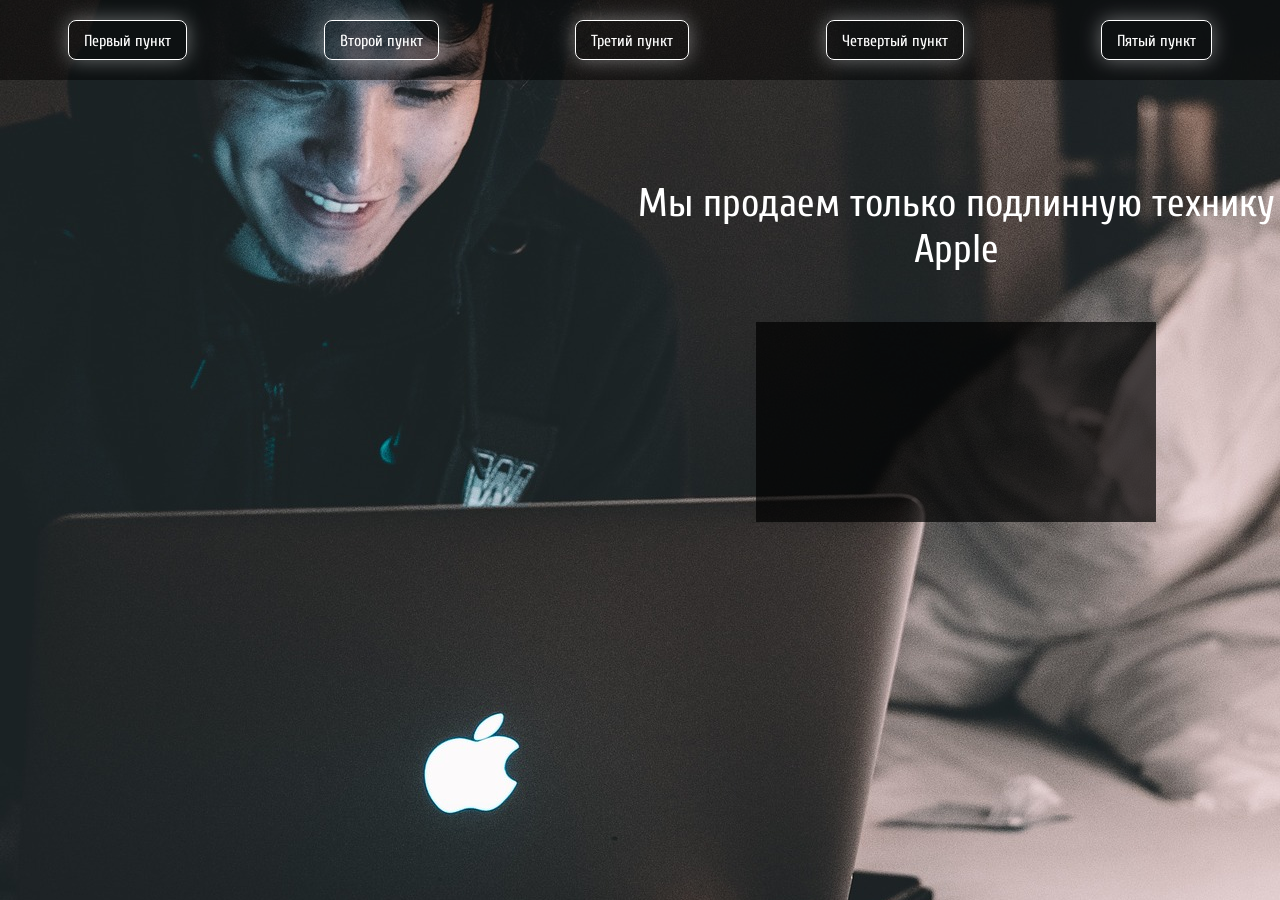
<file: lesson_5/index.html>
<!DOCTYPE html>
<html lang="ru">
  <head>
    <meta charset="utf-8">
    <meta http-equiv="X-UA-Compatible" content="IE=edge">
   	<title>Apple</title>
    <link href="https://fonts.googleapis.com/css?family=Cuprum:400,700&amp;subset=cyrillic" rel="stylesheet">
   	<link rel="stylesheet" href="css/style.css">
  </head>
  <body>
	 <header>
     <nav>
       <ul class="menu">
         <li class="menu-item">Первый пункт</li>
         <li class="menu-item">Третий пункт</li>
         <li class="menu-item">Второй пункт</li>
         <li class="menu-item">Четвертый пункт</li>
       </ul>
     </nav>
   </header>
    <div class="column"></div>
    <div class="column">
      <div class="title" id="title"> 
        Мы продаем только технику Apple
      </div>
      <div class="adv">
        Это назойливая реклама, которую нужно удалить
      </div>
      <div class="prompt" id="prompt">
      </div>
    </div>

	<script src="js/script.js"></script>

  </body>
</html>
</file>
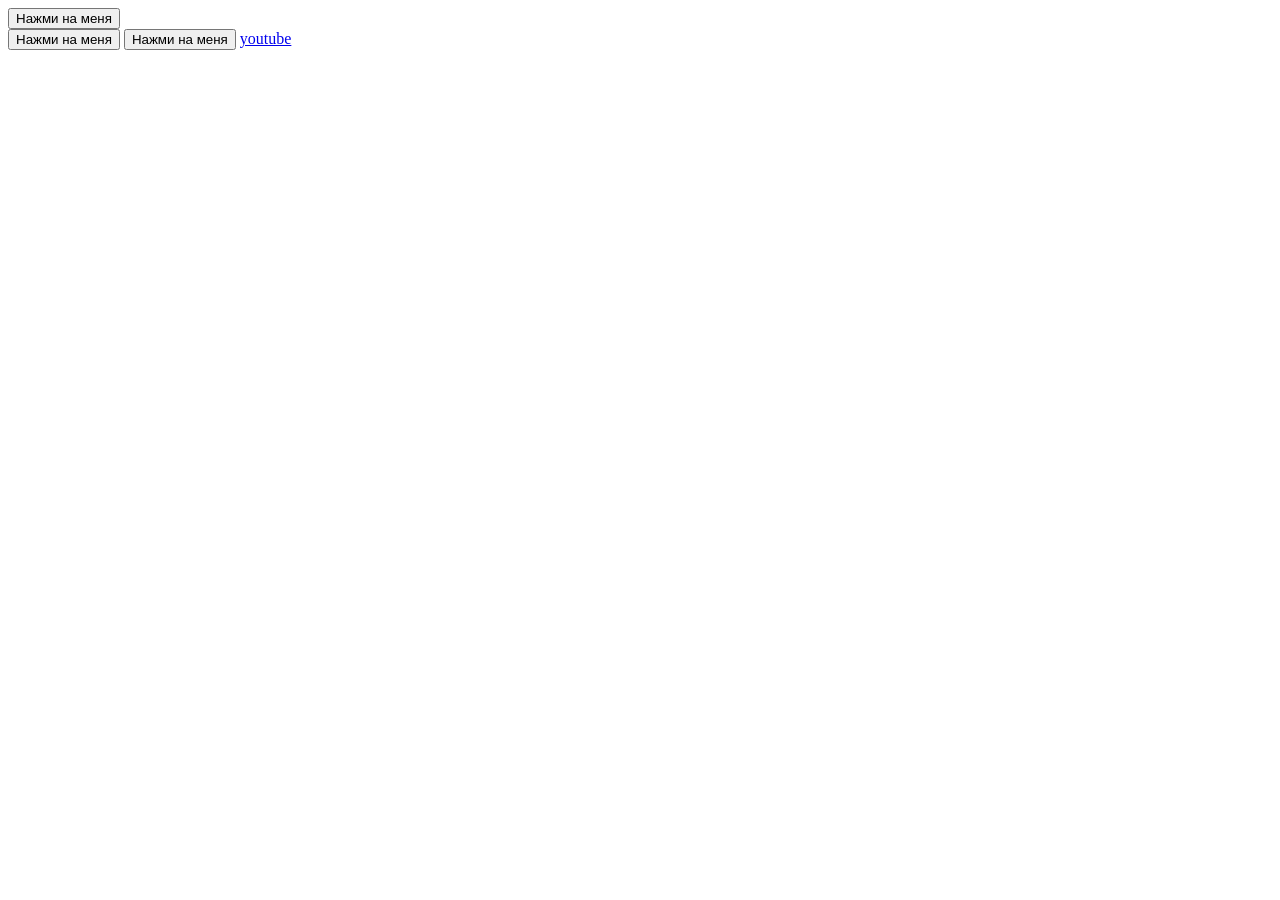
<file: lesson_6/preview/index.html>
<!DOCTYPE html>
<html lang="en">

<head>
    <meta charset="UTF-8">
    <meta http-equiv="X-UA-Compatible" content="IE=edge">
    <meta name="viewport" content="width=device-width, initial-scale=1.0">
    <title>Document</title>
</head>

<body>
    <div class="wrapper">
        <button id="btn">Нажми на меня</button>
    </div>
    <button>Нажми на меня</button>
    <button>Нажми на меня</button>
    <a href="https://youtube.com" target="_blank">youtube</a>
    <script src="script.js"></script>
</body>

</html>
</file>
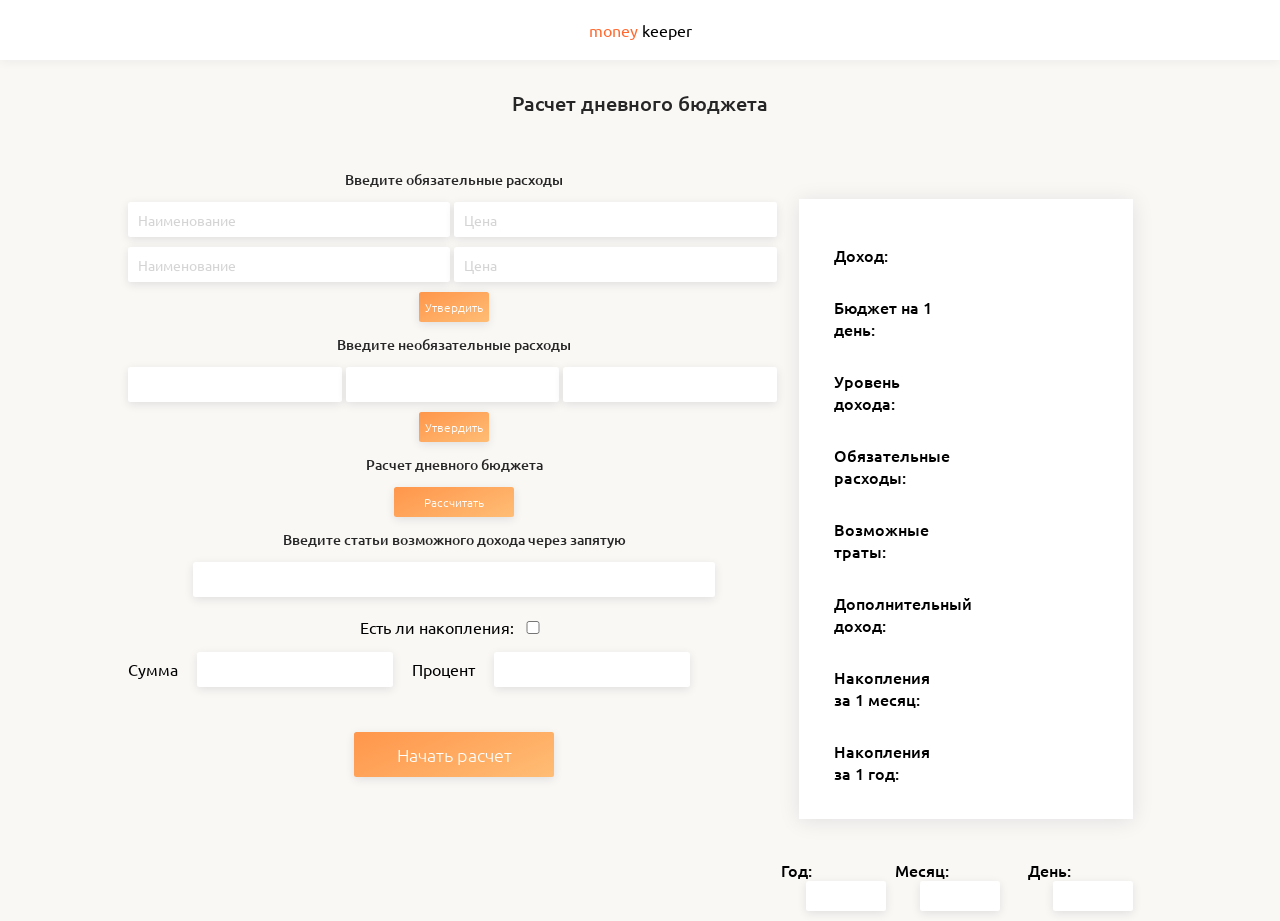
<file: lesson_6/src/index.html>
<!DOCTYPE html>
<html lang="en">

<head>
    <meta charset="UTF-8">
    <meta name="viewport" content="width=device-width, initial-scale=1.0">
    <meta http-equiv="X-UA-Compatible" content="ie=edge">
    <title>Document</title>
    <link href="https://fonts.googleapis.com/css?family=Ubuntu:300,400,500,700&amp;subset=cyrillic" rel="stylesheet">
    <link rel="stylesheet" href="css/style.css">
</head>

<body>
    <div class="app">
        <div class="logo">
            <span>money</span> keeper
        </div>
        <div class="title">
            Расчет дневного бюджета
        </div>
        <div class="main">
            <div class="data">
                <div class="choose-expenses">Введите обязательные расходы</div>
                <input class="expenses-item" type="text" id="expenses_1" placeholder="Наименование">
                <input class="expenses-item" type="text" id="expenses_2" placeholder="Цена">
                <input class="expenses-item" type="text" id="expenses_3" placeholder="Наименование">
                <input class="expenses-item" type="text" id="expenses_4" placeholder="Цена">
                <button class="expenses-item-btn">Утвердить</button>

                <div class="optionalexpenses">Введите необязательные расходы</div>
                <input class="optionalexpenses-item" type="text" id="optionalexpenses_1">
                <input class="optionalexpenses-item" type="text" id="optionalexpenses_2">
                <input class="optionalexpenses-item" type="text" id="optionalexpenses_3">
                <button class="optionalexpenses-btn">Утвердить</button>

                <div class="count-budget">Расчет дневного бюджета</div>
                <button class="count-budget-btn">Рассчитать</button>

                <div class="choose-income-label">Введите статьи возможного дохода через запятую</div>
                <input class="choose-income" type="text" id="income">

                <div class="checksavings">Есть ли накопления:
                    <input id="savings" type="checkbox" />
                </div>
                <label for="sum">Сумма</label>
                <input class="choose-sum" id="sum" type="text">
                <label for="percent">Процент</label>
                <input class="choose-percent" id="percent" type="text">

                <div class="open">
                    <button class="start" id="start">Начать расчет</button>
                </div>
            </div>
            <div class="result">
                <div class="result-table">
                    <div class="budget">Доход: </div>
                    <div class="budget-value"></div>

                    <div class="daybudget">Бюджет на 1 день: </div>
                    <div class="daybudget-value"></div>

                    <div class="level">Уровень дохода: </div>
                    <div class="level-value"></div>

                    <div class="expenses">Обязательные расходы: </div>
                    <div class="expenses-value"></div>

                    <div class="optionalexpenses">Возможные траты: </div>
                    <div class="optionalexpenses-value"></div>

                    <div class="income">Дополнительный доход: </div>
                    <div class="income-value"></div>

                    <div class="monthsavings">Накопления за 1 месяц:</div>
                    <div class="monthsavings-value"></div>

                    <div class="yearsavings">Накопления за 1 год:</div>
                    <div class="yearsavings-value"></div>
                </div>
                <div class="time-data">
                    <div class="year">
                        Год:
                        <input class="year-value" type="text" readonly>
                    </div>
                    <div class="month">
                        Месяц:
                        <input class="month-value" type="text" readonly>
                    </div>
                    <div class="day">
                        День:
                        <input class="day-value" type="text" readonly>
                    </div>
                </div>
            </div>
        </div>
    </div>
    <script src="js/main.js"></script>
</body>

</html>
</file>
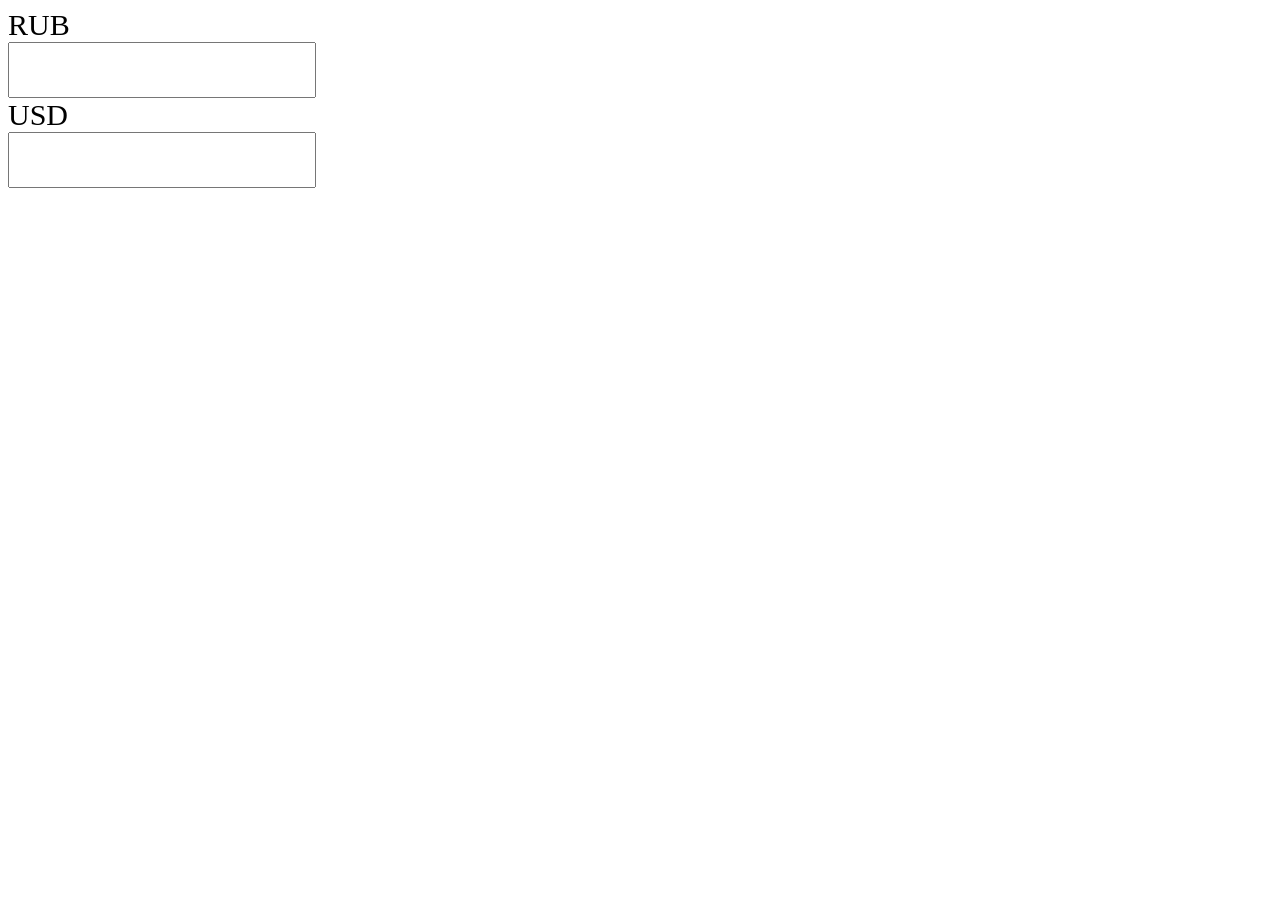
<file: lesson_7/calc/index.html>
<!DOCTYPE html>
<html lang="en">

<head>
    <meta charset="UTF-8">
    <meta http-equiv="X-UA-Compatible" content="IE=edge">
    <meta name="viewport" content="width=device-width, initial-scale=1.0">
    <title>Document</title>
    <style>
        label {
            display: block;
            font-size: 30px;
        }
        
        input {
            width: 300px;
            height: 50px;
            font-size: 30px;
        }
    </style>
</head>

<body>
    <label for="rub">RUB</label>
    <input id="rub" type="text">
    <label for="usd">USD</label>
    <input id="usd" type="text">
    <script src="js/script.js"></script>
</body>

</html>
</file>
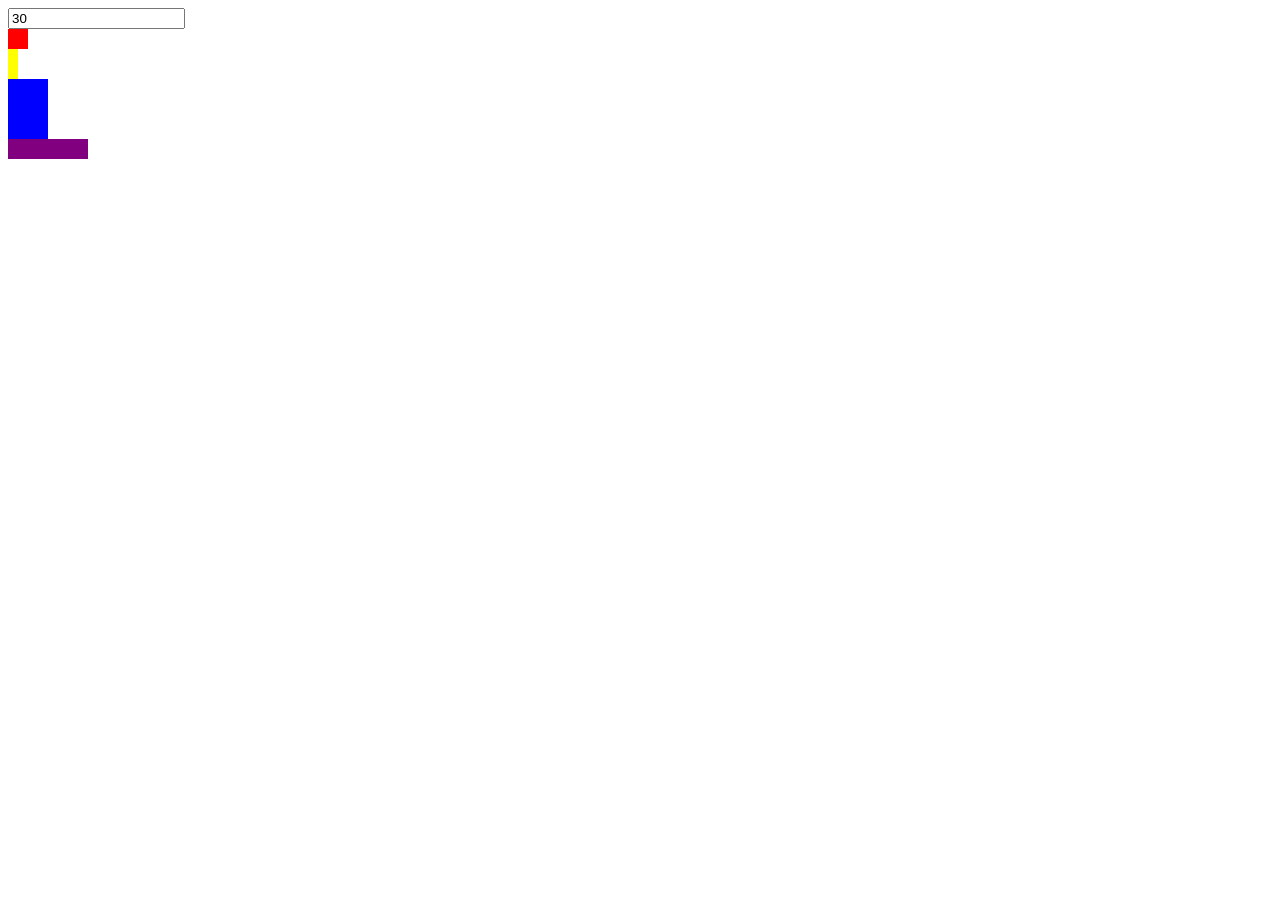
<file: lesson_7/yoga/showUser.html>
<!DOCTYPE html>
<html lang="en">

<head>
    <meta charset="UTF-8">
    <meta http-equiv="X-UA-Compatible" content="IE=edge">
    <meta name="viewport" content="width=device-width, initial-scale=1.0">
    <title>Document</title>
</head>

<body>
    <input id="age" value="30">
    <script src="js/showUser.js"></script>
    <script src="js/hometask.js"></script>
</body>

</html>
</file>
<file: lesson_5/css/style.css>
* {
    margin: 0;
    padding: 0;
    box-sizing: border-box;
}

body {
    height: 670px;
    background: url(../img/apple.jpg) center no-repeat;
    -webkit-background-size: cover;
    background-size: cover;
    padding-top: 180px;
    font-family: "Cuprum"
}

header {
    position: fixed;
    top: 0;
    width: 100%;
    height: 80px;
    background-color: rgba(0, 0, 0, .5);
    padding-top: 20px;
}

.menu {
    list-style-type: none;
    display: flex;
    justify-content: space-around;
    align-items: flex-end;
}

.menu-item {
    color: #fff;
    height: 40px;
    line-height: 40px;
    padding-right: 15px;
    padding-left: 15px;
    border: 1px solid #fff;
    border-radius: 8px;
    cursor: pointer;
    box-shadow: 0px 0px 20px rgba(256, 256, 256, .4);
}

.column {
    display: inline-block;
    vertical-align: top;
    width: 50%;
    margin-left: -4px;
    min-height: 500px;
}

.title {
    margin: 0 auto;
    text-align: center;
    font-size: 40px;
    color: #fff;
}

.adv {
    margin: 0 auto;
    height: 100px;
    margin-top: 50px;
    padding-top: 30px;
    width: 300px;
    background-color: #fff;
    text-align: center;
    border: 1px solid black;
}

.prompt {
    margin: 0 auto;
    height: 200px;
    margin-top: 50px;
    padding: 20px;
    width: 400px;
    background-color: rgba(0, 0, 0, .7);
    text-align: center;
    color: #fff;
}
</file>
<file: lesson_6/src/css/style.css>
*{box-sizing:border-box;margin:0;padding:0;font-family:Ubuntu;outline:0}a{text-decoration:none}a:visited{text-decoration:none}a:hover{text-decoration:none}a:focus{text-decoration:none}a:active{text-decoration:none}.app{background-color:#faf8f5;min-height:800px}.logo{width:100%;height:60px;line-height:60px;background-color:#fff;box-shadow:0 1.5px 10px 0 rgba(1,0,42,.05);text-align:center}.logo span{color:#ff6a30}.title{width:100%;margin-top:30px;font-weight:500;font-size:20px;color:#262626;text-align:center}.main{display:flex;margin:0 10%;padding-top:40px}.data .choose-expenses,.data .choose-income-label,.data .count-budget,.data .optionalexpenses{margin:13px 0;font-weight:500;font-size:14px;color:#262626;text-align:center}.data .choose-income,.data .choose-percent,.data .choose-sum,.data .expenses-item,.data .optionalexpenses-item{height:35px;width:calc((100%/2) - 4px);border-radius:2.5px;background-color:#fff;box-shadow:0 2.5px 10px 0 rgba(1,0,42,.1);border:none;padding-left:10px;margin-bottom:10px;font-size:14px;color:#a7a7a7}.data .choose-income::-webkit-input-placeholder,.data .choose-percent::-webkit-input-placeholder,.data .choose-sum::-webkit-input-placeholder,.data .expenses-item::-webkit-input-placeholder,.data .optionalexpenses-item::-webkit-input-placeholder{opacity:.3}.data .choose-income:-ms-input-placeholder,.data .choose-percent:-ms-input-placeholder,.data .choose-sum:-ms-input-placeholder,.data .expenses-item:-ms-input-placeholder,.data .optionalexpenses-item:-ms-input-placeholder{opacity:.3}.data .choose-income::-ms-input-placeholder,.data .choose-percent::-ms-input-placeholder,.data .choose-sum::-ms-input-placeholder,.data .expenses-item::-ms-input-placeholder,.data .optionalexpenses-item::-ms-input-placeholder{opacity:.3}.data .choose-income::placeholder,.data .choose-percent::placeholder,.data .choose-sum::placeholder,.data .expenses-item::placeholder,.data .optionalexpenses-item::placeholder{opacity:.3}.data .count-budget-btn,.data .expenses-item-btn,.data .optionalexpenses-btn{width:70px;height:30px;display:block;margin:0 auto;border:none;border-radius:2.5px;background-image:linear-gradient(336deg,#ffbd75,#ff964b),linear-gradient(#fff,#fff);box-shadow:0 2.5px 10px 0 rgba(1,0,42,.1);color:#fff;font-weight:100;font-size:12px;cursor:pointer}.data .optionalexpenses-item{width:calc((100%/3) - 4px)}.data .count-budget-btn{width:120px}.data .choose-income{display:block;width:80%;margin:0 auto}.data .checksavings{margin:0 auto;margin-top:20px;text-align:center}.data .checksavings input{width:30px}.data .choose-percent,.data .choose-sum{width:30%;margin:15px}.data .start{width:70px;height:30px;display:block;margin:0 auto;border:none;border-radius:2.5px;background-image:linear-gradient(336deg,#ffbd75,#ff964b),linear-gradient(#fff,#fff);box-shadow:0 2.5px 10px 0 rgba(1,0,42,.1);color:#fff;font-weight:100;font-size:12px;cursor:pointer;width:200px;height:45px;margin-top:30px;font-size:18px;font-weight:100}.result{width:50%}.result-table{display:flex;flex-wrap:wrap;justify-content:space-between;width:90%;min-height:400px;margin:0 auto;margin-top:42px;padding:25px;background-color:#fff;box-shadow:0 1.5px 20px 0 rgba(1,0,42,.1)}.result-table .budget,.result-table .budget-value,.result-table .daybudget,.result-table .daybudget-value,.result-table .expenses,.result-table .expenses-value,.result-table .income,.result-table .income-value,.result-table .level,.result-table .level-value,.result-table .monthsavings,.result-table .monthsavings-value,.result-table .optionalexpenses,.result-table .optionalexpenses-value,.result-table .yearsavings,.result-table .yearsavings-value{width:48%;margin-top:10px;min-height:40px;padding:10px;font-weight:500}.result-table .budget-value,.result-table .daybudget-value,.result-table .expenses-value,.result-table .income-value,.result-table .level-value,.result-table .monthsavings-value,.result-table .optionalexpenses-value,.result-table .yearsavings-value{color:#61a654;word-break:break-word}.result .time-data{width:100%;margin:0 auto;display:flex;justify-content:space-around;margin-top:40px}.result .time-data .day,.result .time-data .month,.result .time-data .year{font-size:16px;font-weight:500}.result .time-data .day-value,.result .time-data .month-value,.result .time-data .year-value{height:35px;width:calc((100%/2) - 4px);border-radius:2.5px;background-color:#fff;box-shadow:0 2.5px 10px 0 rgba(1,0,42,.1);border:none;padding-left:10px;margin-bottom:10px;font-size:14px;color:#a7a7a7;width:80px;height:30px;margin-left:25px}
</file>
